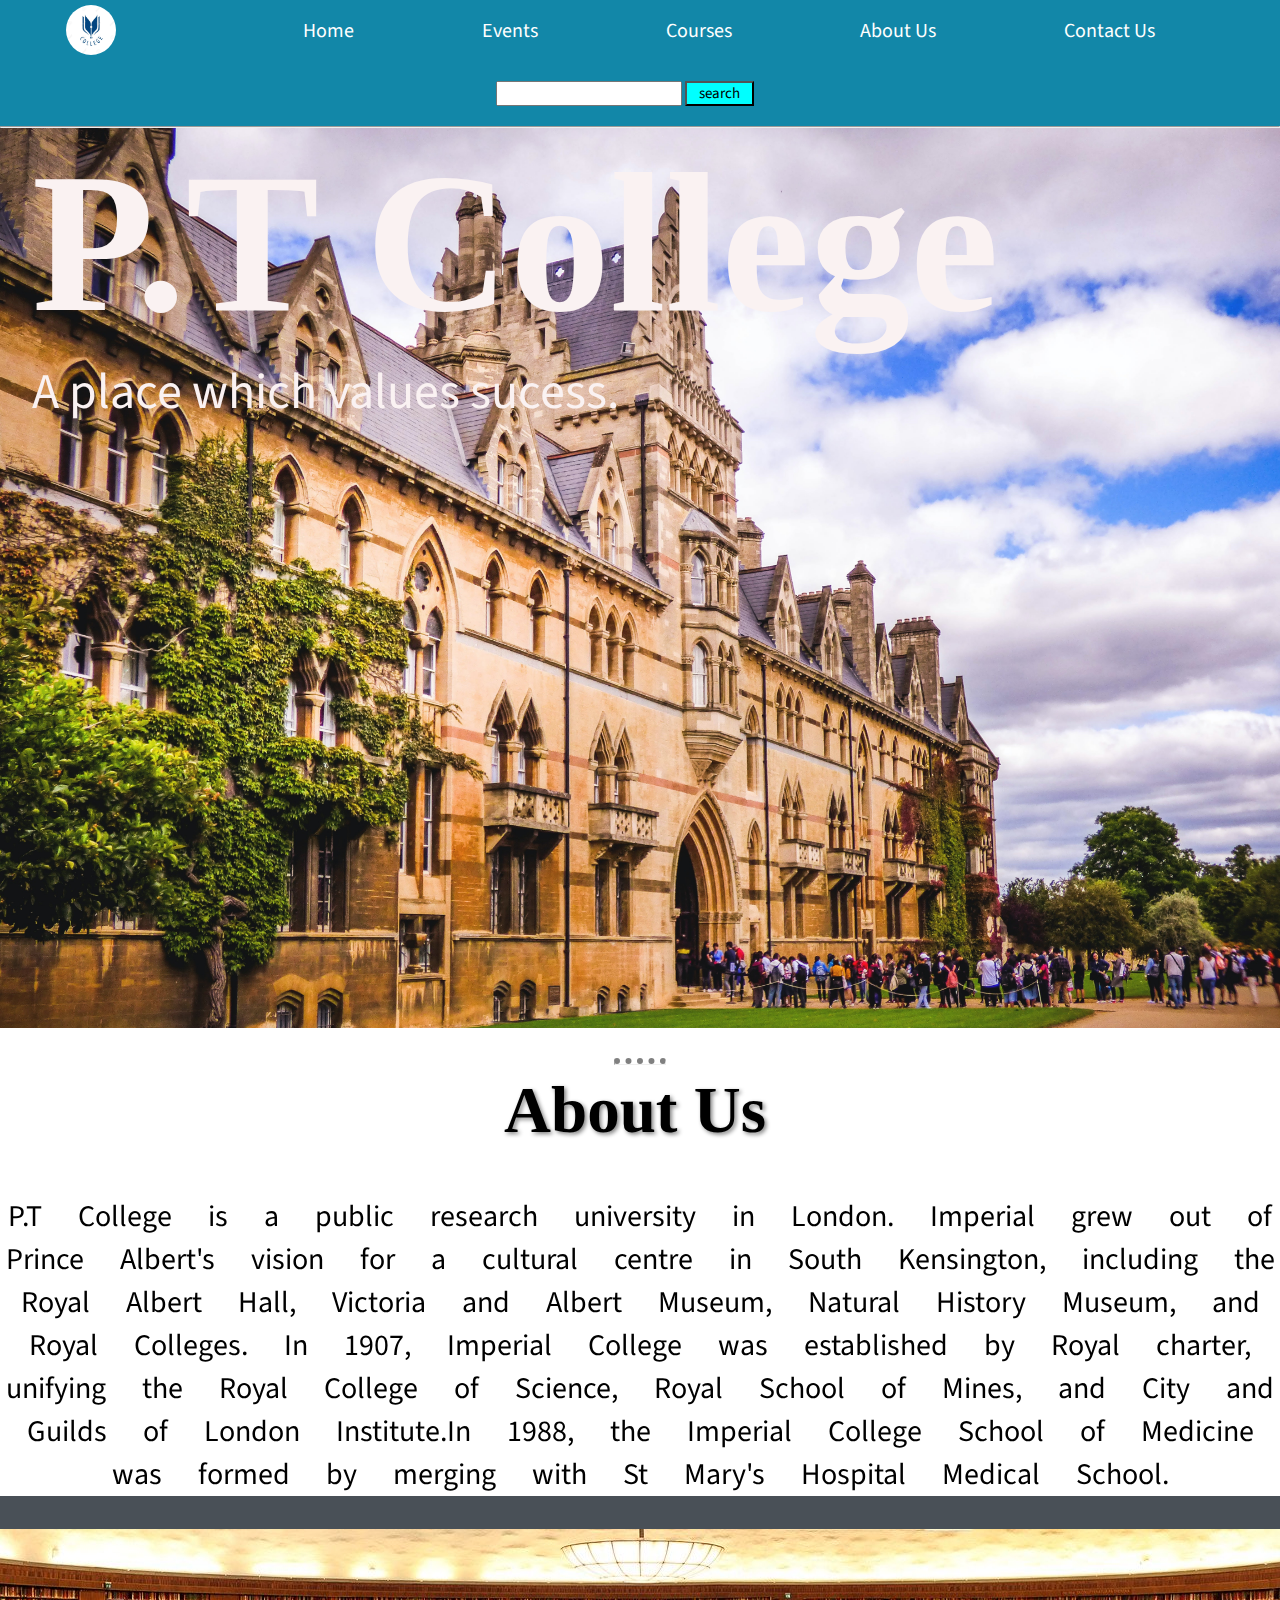
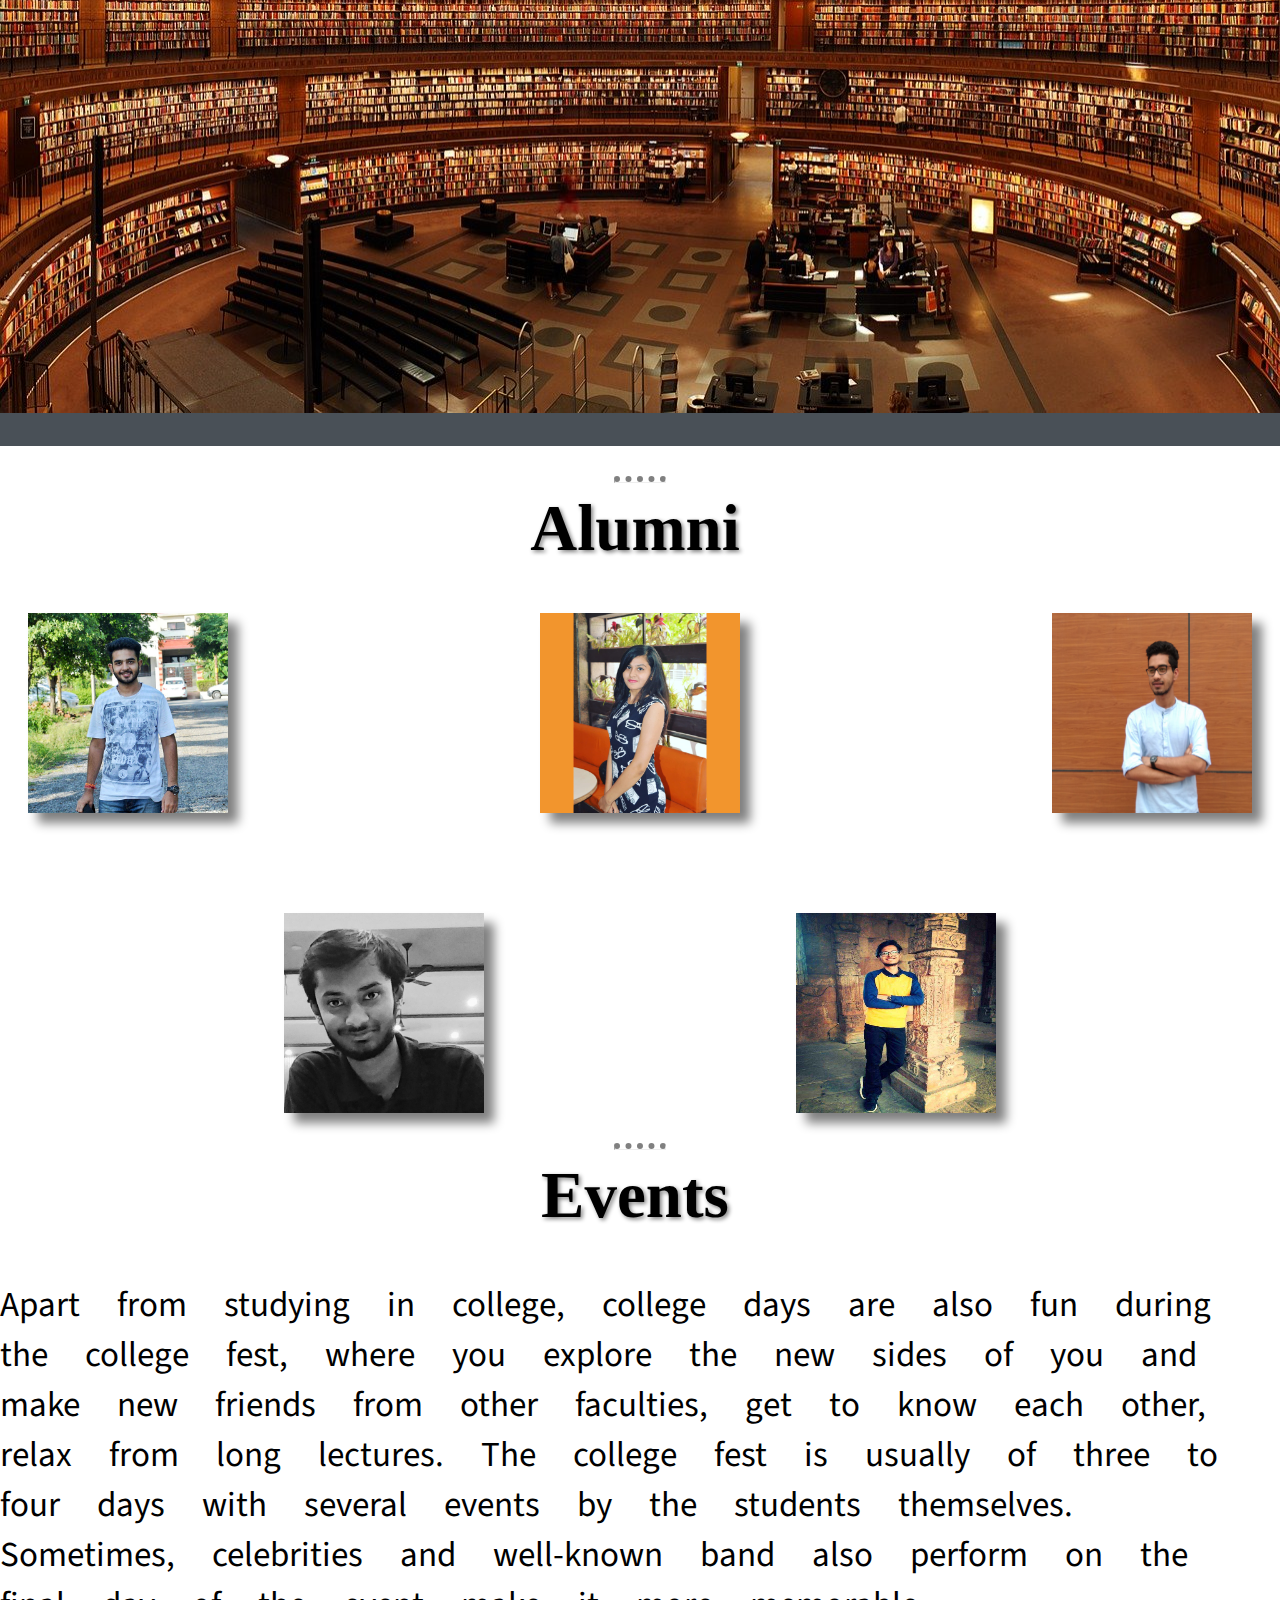
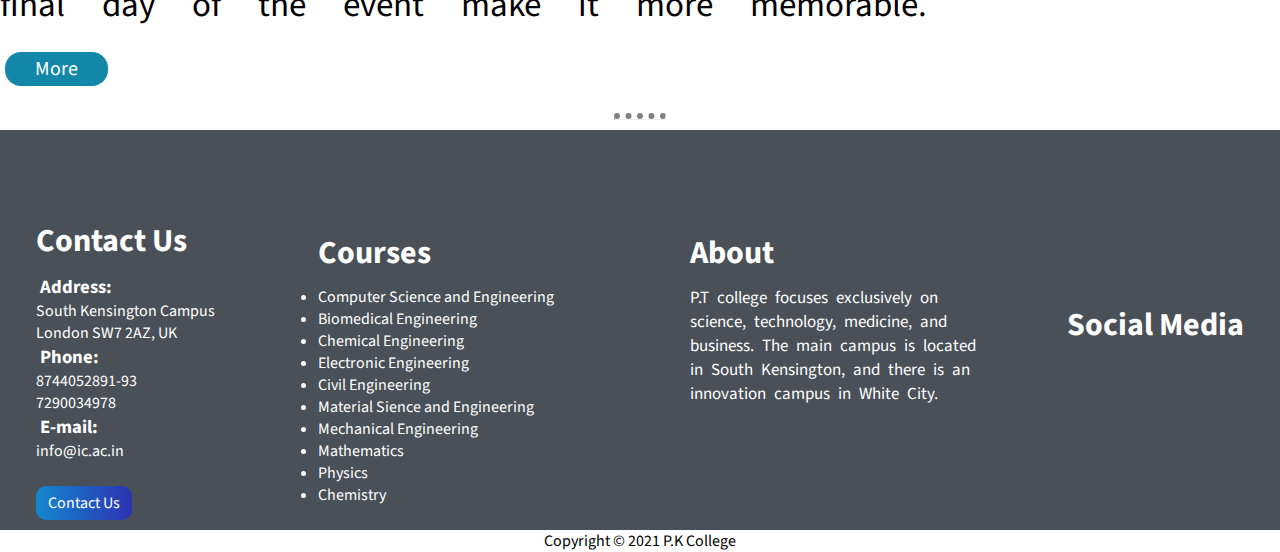
<file: index.html>
<!DOCTYPE html>
<html lang="en">

<head>
    <meta charset="UTF-8">
    <meta http-equiv="X-UA-Compatible" content="IE=edge">
    <meta name="viewport" content="width=device-width, initial-scale=1.0">
    <title>College</title>
    <link rel="stylesheet" href="https://cdnjs.cloudflare.com/ajax/libs/font-awesome/5.10.0/css/all.min.css"
        integrity="sha512-PgQMlq+nqFLV4ylk1gwUOgm6CtIIXkKwaIHp/PAIWHzig/lKZSEGKEysh0TCVbHJXCLN7WetD8TFecIky75ZfQ=="
        crossorigin="anonymous" />
    <link
        href="https://fonts.googleapis.com/css2?family=Fruktur&family=Oswald:wght@200&family=Source+Sans+Pro:wght@600&display=swap"
        rel="stylesheet">
    <link rel="stylesheet" href="style.css">
    <link rel="icon" href="favicon.ico">

</head>

<body>
    <hr class="first">
    <section class="header">
        <nav id="navbar">
            <div id="logo">
                <a href="index.html">
                    <img src="img/logo.webp" alt="logo"></a>
            </div>
            <ul>
                <li><a href="index.html">Home</a></li>
                <li><a href="events.html">Events</a></li>
                <div class="dropdown">
                    <li><a href="#">Courses</a>
                        <div class="content">
                            <hr>
                            <p>B.TECH</p>
                            <p>M.TECH</p>

                        </div>
                    </li>
                </div>
                <li><a href="#about">About Us</a></li>
                <li><a href="#footer">Contact Us</a></li>
            </ul>
            <div class="search">
                <input type="text">
                <button>search</button>
            </div>
        </nav>
    </section>
    <hr class="second">
    <section id="background">
        <div class="text">
            <h1 class="primary">P.T College</h1>
            <p class="secondary">A place which values sucess.</p>
        </div>
    </section>
    <center>
        <hr class="dot">
    </center>

    <section id="about">
        <h1 class="heading">About Us</h1>
        <p>P.T College is a public research university in London. Imperial grew out of Prince Albert's vision for a
            cultural centre in South Kensington, including the Royal Albert Hall, Victoria and Albert Museum, Natural
            History Museum, and Royal Colleges. In 1907, Imperial College was established by Royal charter, unifying the
            Royal College of Science, Royal School of Mines, and City and Guilds of London Institute.In 1988, the
            Imperial College School of Medicine was formed by merging with St Mary's Hospital Medical School. </p>
    </section>
    <section class="slideshow">
        <div class="slide">
        </div>
        
    </section>
    <center>
        <hr class="dot">
    </center>
    <h1 class="heading al-head">Alumni</h1>
    <section id="alumni">
        <div class="alb">
            <img src="img/alumni-4.jpg" class="alimg" alt="">
        </div>
        <div class="alb alumni-2"><img src="img/alumni-1.jpg" class="alimg" alt="">
        </div>
        <div class="alb"><img src="img/alumni-2.jpeg" class="alimg" alt=""></div>
        <div class="alb alumni-2"><img src="img/alumni-3.jpg" class="alimg" alt=""></div>
        <div class="alb"><img src="img/alumni-5.jpeg" class="alimg" alt=""></div>
    </section>

    <center>
        <hr class="dot">
    </center>
    <span id="events-1"></span>
    <section id="events">
        <h1 class="heading">Events</h1>

        <div>
            <p class="ev-txt">Apart from studying in college, college days are also fun during the college fest, where
                you explore the new sides of you and make new friends from other faculties, get to know each other,
                relax from long lectures. The college fest is usually of three to four days with several events by the
                students themselves. Sometimes, celebrities and well-known band also perform on the final day of the
                event make it more memorable.</p>
            <div><a href="events.html" target="_blank">More</a></div>
        </div>
    </section>

    <center>
        <hr class="dot">
    </center>

    <section id="footer">
        <div class="contact">
            <h1 class="foothead">Contact Us</h1>
            <h3><i class="fas fa-map-marker-alt"></i>Address:</h3>
            <p>South Kensington Campus
            <p> London SW7 2AZ, UK</p>
            <h3><i class="fas fa-phone"></i>Phone:</h3>
            <p>8744052891-93 <br>
                7290034978</p>
            <h3><i class="fas fa-at"></i> E-mail:</h3>

            <p class="address">info@ic.ac.in</p>
            <a class="btn" href="contact.html" target="_blank">Contact Us</a>
        </div>

        <div class="courses">
            <h1 class="foothead">Courses</h1>
            <ul>
                <li>Computer Science and Engineering</li>
                <li>Biomedical Engineering</li>
                <li>Chemical Engineering</li>
                <li>Electronic Engineering</li>
                <li>Civil Engineering</li>
                <li>Material Sience and Engineering</li>
                <li>Mechanical Engineering</li>
                <li>Mathematics</li>
                <li>Physics</li>
                <li>Chemistry</li>
            </ul>
        </div>
        <div class="imperial">
            <h1 class="foothead">About </h1>
            <p>P.T college focuses exclusively on science, technology, medicine, and business. The main campus is
                located in South Kensington, and there is an innovation campus in White City.</p>
        </div>
        <div class="ic">
            <h1 class="foothead">Social Media</h1>
            <div class="icon">
                <a href="https://www.facebook.com"><i class="fab fa-facebook-square"></i></a>
                <a href="https://www.instagram.com"> <i class="fab fa-instagram"></i></a>
                <a href="https://www.twitter.com"> <i class="fab fa-twitter"></i></a>
                <a href="https://www.linkedin.com"> <i class="fab fa-linkedin"></i></a>
            </div>
        </div>
    </section>
    <section class="copyright">
        <div>
            <p>Copyright © 2021 P.K College</p>
        </div>
    </section>

</body>

</html>
</file>
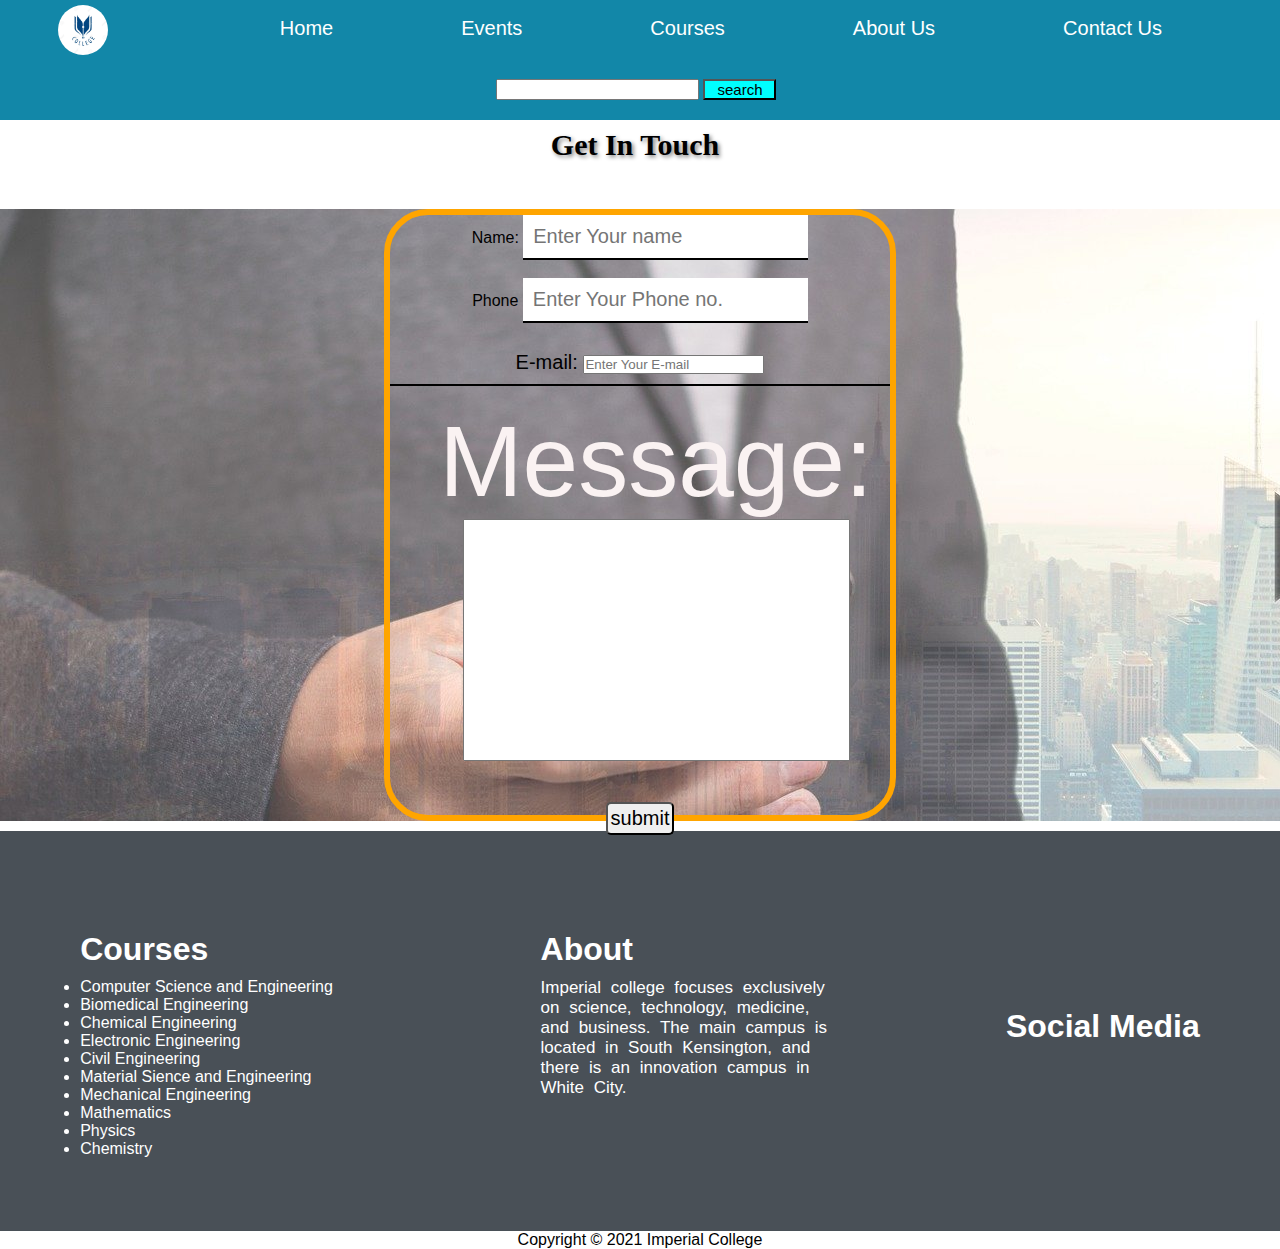
<file: contact.html>
<!DOCTYPE html>
<html lang="en">

<head>
    <meta charset="UTF-8">
    <meta http-equiv="X-UA-Compatible" content="IE=edge">
    <meta name="viewport" content="width=device-width, initial-scale=1.0">
    <title>Contact form</title>
    <link rel="stylesheet" href="https://cdnjs.cloudflare.com/ajax/libs/font-awesome/5.10.0/css/all.min.css"
    integrity="sha512-PgQMlq+nqFLV4ylk1gwUOgm6CtIIXkKwaIHp/PAIWHzig/lKZSEGKEysh0TCVbHJXCLN7WetD8TFecIky75ZfQ=="
    crossorigin="anonymous" />
    <link rel="stylesheet" href="style.css">
    <link rel="stylesheet" href="form.css">
</head>

<body>
    <nav id="navbar">
        <div id="logo">
            <img src="img/logo.webp" alt="logo">
        </div>
        <ul>
            <li><a href="#">Home</a></li>
            <li><a href="#">Events</a></li>
            <li><a href="#">Courses</a></li>
            <li><a href="#about">About Us</a></li>
            <li><a href="#">Contact Us</a></li>
        </ul>
        <div class="search">
            <input type="text">
            <button>search</button>
        </div>
    </nav>
    
    <div > 
        <h1 class="get heading">Get In Touch</h1>
    </div>
    <section class="for">
      
        <div  class="form">
            <form action=""  >
                <div id="name">
                <label for="name">Name:</label>
                <input type="text" class="name" placeholder="Enter Your name">
               </div>
               <br>
               <div>
                <label for="phone">Phone</label>
                <input type="phone" class="phone" placeholder="Enter Your Phone no.">
               </div>
                <br>
                <div class="email">
                <label for="name">E-mail:</label>
                <input type="email" placeholder="Enter Your E-mail">
                </div>
                <br>
                <div class="text">
                <label for="text">Message:</label><br>
                <textarea name="text" id="" cols="30" rows="10"></textarea>
                </div>
                <br>
                <div >
                <button class="sbtn">submit</button>
                </div>
                </form>
        </div>
    </section>

    <section id="footer">
  

        <div class="courses">
            <h1 class="foothead">Courses</h1>
            <ul>
                <li>Computer Science and Engineering</li>
                <li>Biomedical Engineering</li>
                <li>Chemical Engineering</li>
                <li>Electronic Engineering</li>
                <li>Civil Engineering</li>
                <li>Material Sience and Engineering</li>
                <li>Mechanical Engineering</li>
                <li>Mathematics</li>
                <li>Physics</li>
                <li>Chemistry</li>
            </ul>
        </div>
        <div class="imperial">
            <h1 class="foothead">About </h1>
            <p>Imperial college focuses exclusively on science, technology, medicine, and business. The main campus is
                located in South Kensington, and there is an innovation campus in White City.</p>
        </div>
        <div class="ic">
            <h1 class="foothead">Social Media</h1>
            <p class="icon"><i class="fab fa-facebook-square"></i>
                <i class="fab fa-instagram"></i>
                <i class="fab fa-twitter"></i>
                <i class="fab fa-linkedin"></i>
            </p>
        </div>
    </section>
    <section class="copyright">
        <div>
            <p>Copyright © 2021 Imperial College</p>
        </div>
    </section>

</body>

</html>
</file>
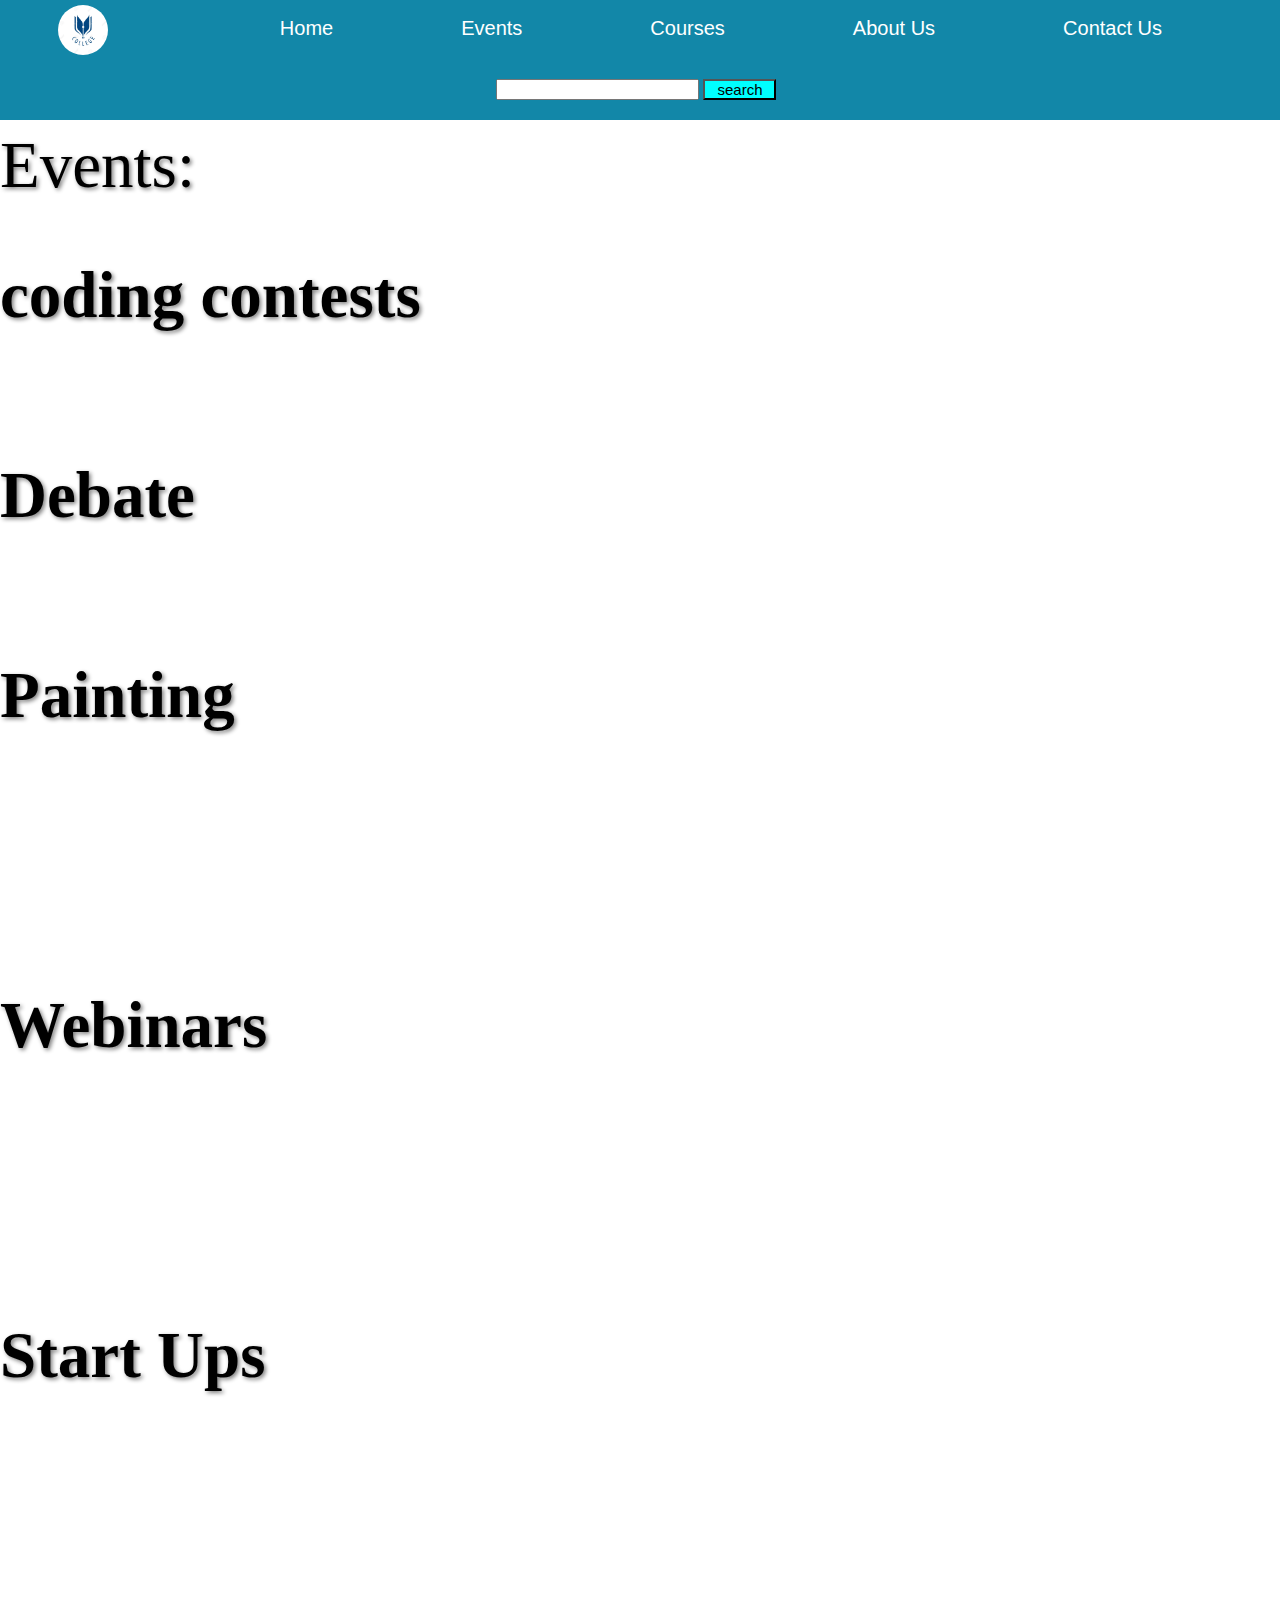
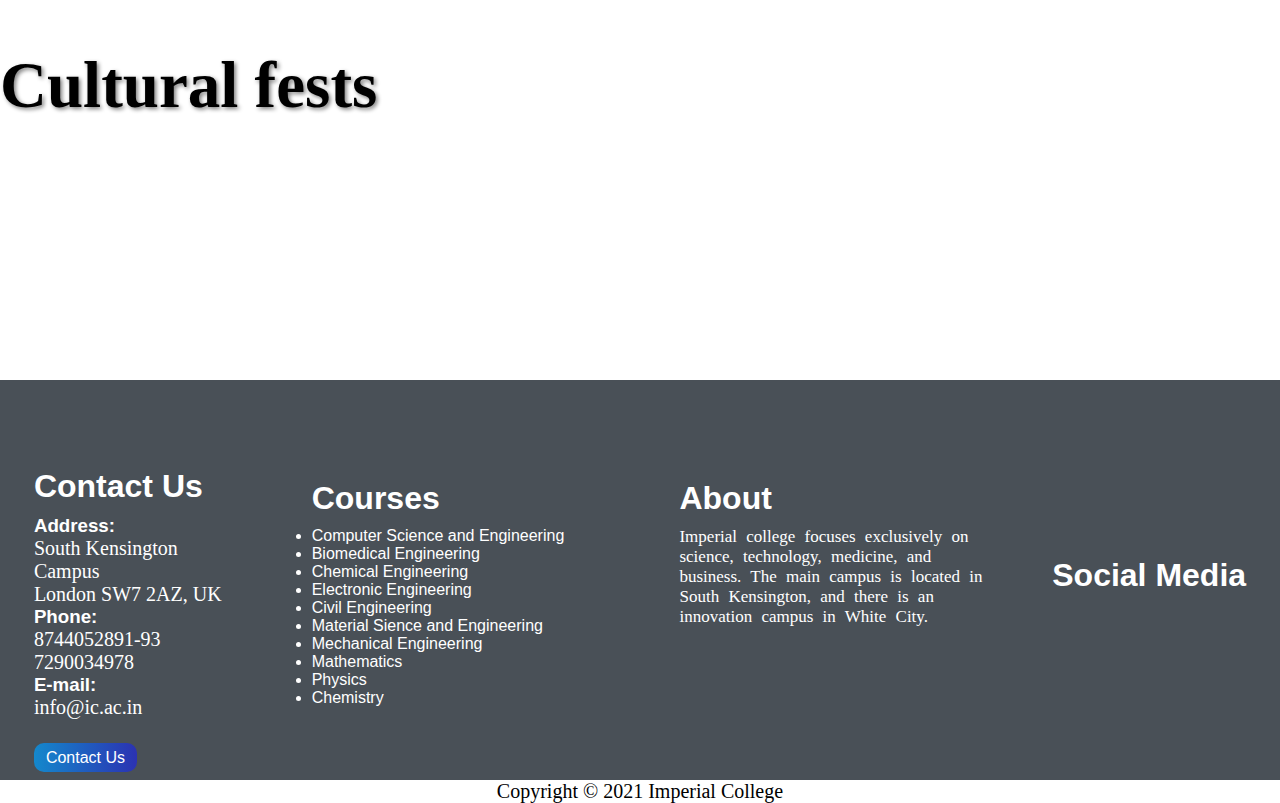
<file: events.html>
<!DOCTYPE html>
<html lang="en">

<head>
    <meta charset="UTF-8">
    <meta http-equiv="X-UA-Compatible" content="IE=edge">
    <meta name="viewport" content="width=device-width, initial-scale=1.0">
    <title>Events</title>
    <link rel="stylesheet" href="Events.css">
    <link rel="stylesheet" href="style.css">

</head>

<body>
    <nav id="navbar">
        <div id="logo">
            <img src="img/logo.webp" alt="logo">
        </div>
        <ul>
            <li><a href="#">Home</a></li>
            <li><a href="#">Events</a></li>
            <li><a href="#">Courses</a></li>
            <li><a href="#about">About Us</a></li>
            <li><a href="#footer">Contact Us</a></li>
        </ul>
        <div class="search">
            <input type="text">
            <button>search</button>
        </div>
    </nav>
    <section class="Event">
        <div class="heading">Events:</div>
        <section class="evnts">
            <div>
                <h1 class="heading">coding contests</h1>
            </div>
            <div>
                <h1 class="heading">Debate</h1>
            </div>
            <h1 class="heading">Painting</h1>
            <div></div>
            <h1 class="heading">Webinars</h1>
            <div></div>
            <h1 class="heading">Start Ups</h1>
            <div></div>
            <h1 class="heading">Cultural fests</h1>
            <div></div>
        </section>
    </section>
    <section id="footer">
        <div class="contact">
            <h1 class="foothead">Contact Us</h1>
            <h3>Address:</h3>
            <p>South Kensington Campus
            <p> London SW7 2AZ, UK</p>
            <h3>Phone:</h3>
            <p>8744052891-93 <br>
                7290034978</p>
            <h3>E-mail:</h3>

            <p class="address">info@ic.ac.in</p>
            <a class="btn" href="contact.html">Contact Us</a>
        </div>

        <div class="courses">
            <h1 class="foothead">Courses</h1>
            <ul>
                <li>Computer Science and Engineering</li>
                <li>Biomedical Engineering</li>
                <li>Chemical Engineering</li>
                <li>Electronic Engineering</li>
                <li>Civil Engineering</li>
                <li>Material Sience and Engineering</li>
                <li>Mechanical Engineering</li>
                <li>Mathematics</li>
                <li>Physics</li>
                <li>Chemistry</li>
            </ul>
        </div>
        <div class="imperial">
            <h1 class="foothead">About </h1>
            <p>Imperial college focuses exclusively on science, technology, medicine, and business. The main campus is
                located in South Kensington, and there is an innovation campus in White City.</p>
        </div>
        <div class="ic">
            <h1 class="foothead">Social Media</h1>
            <p class="icon"><i class="fab fa-facebook-square"></i>
                <i class="fab fa-instagram"></i>
                <i class="fab fa-twitter"></i>
                <i class="fab fa-linkedin"></i>
            </p>
        </div>
    </section>
    <section class="copyright">
        <div>
            <p>Copyright © 2021 Imperial College</p>
        </div>
    </section>

    </section>
</body>

</html>
</file>
<file: style.css>
* {
    font-family: 'Source Sans Pro', sans-serif;
    margin: 0;
    padding: 0;
}
::selection{
    color:white;
    background: #495057;
}

/* navigation section */
.first{
    position: fixed;
}
.second{
    position:relative;
}

.header{
    display: flex;
    flex-wrap: wrap;
  position: sticky;
    top: 0;
    z-index: 1;
}
#background{
    min-height: 100vh;
    width: 100%;
    background-image: url(img/clg.jpg);
    background-size: cover;
    position: relative;
}
#navbar {
    display: flex;
    flex-wrap: wrap;
    justify-content: space-around;
    background-color: #1287A8;
}

#logo img {
    margin-left: 4px;
    margin-top: 5px;
    width: 50px;
    border-radius: 60px;
}

#navbar ul {
    margin-top: 9px;
    display: flex;
}

#navbar ul li {

    list-style: none;
}

#navbar ul li a {
    font-size: 20px;
   display: inline-flex;
    color: white;
    text-decoration: none;
    padding: 8px 64px;
}

#navbar ul li a:hover {
    background-color:white ;
    color: black;
}



.search {
    padding: 0px 95px;
    margin: 20px 0px;
    width: 288px;
}
.search input,button{
    align-self: flex-end;
}

.search button {
    background-color: cyan;
    font-size: 15px;
    padding: 0px 12px;
}

.search input {

    font-size: 15px;
}

button:hover {
    cursor: pointer;
}

.text {
    color: #faf2f2;
    font-size: 100px;
    padding-left: 2rem;
    align-items: center;
}
.text .primary{
    font-family: poppins;
  
}
.text .secondary{
    font-size: 50px;
    position: relative;
    animation-name: movingtext;
    animation-duration: 5s;
    animation-timing-function: ease-in-out;
    animation-delay: 1s;
    animation-iteration-count: 1;
    animation-fill-mode: forwards;
    
}
@keyframes movingtext {
    from{
        left: 0px;
    }
    to{
    transform: scale(0.6);
        left: 47px;
    }
    
}
/* courses dropdown */
.dropdown{
    position: relative;
    display:inline-block;
}

.content{
    background-color:#555 ;
    color: white;
    display: none;
    min-width: 197px;
    position: absolute;
    font-size: 20px;
    padding-top: 10px;
}
.dropdown:hover .content{
display: block;
}

/* About section */
#about {
    position: relative;
    font-size: 30px;
    text-align: center;
    
}
.heading{
    text-shadow: 2px 2px 4px grey;
    font-family: poppins;
    margin: 8px 10px 47px 0px;
     font-size: 65px;
}
.dot{
    margin-top: 30px;
    width:50px;
    border-top: 6px dotted grey;
}
#about p{
    word-spacing: 30px;
}




/* alumni section */
.al-head{
    text-align: center;
}
#alumni{
    height:500px;
display:flex;
flex-wrap: wrap;
justify-content: space-around;
}
.alimg{
    height:200px ;
    width:200px ;
}

.alb{
    display: flex;
    height:200px;
    width:200px;
    box-shadow: 10px 10px 10px grey;
    
}
.alb :hover{
    border-radius: 70px;
    transform: scale(1.5);
    transition-duration: 1.5s;

}

.alumni-2{
    align-self: end;
}


/* Event section */

#events h1{
    text-align: center;
}
.ev-txt{
    font-size: 35px;
    word-spacing: 30px;
    font-family: 'Source Sans Pro', sans-serif;
}
#events p{
    margin-bottom: 25px;
}
#events a{
    margin:0px 5px;
    background-color: #1287A8;
    text-decoration: none;
    color: white;
    font-size: 20px;
    border-radius: 16px;
    padding: 3px 30px;
}

/* footer section */
#footer{
    margin-top: 10px;
    background-color:#495057 ;
    color: white;
    font-family: poppins;
    display: flex;
    align-items: center;
    height: 400px;
    justify-content: space-around;
}
.contact{
    font-family: poppins;
    height: 225px;
    width: 210px;
}
 .icon{
      width: auto;
    font-size: 40px;
}

.fab:hover {
cursor: pointer;
}
.ic{
    align-self: center;
}
.icon a i{
   
    color:white;
}

.address{
    margin-bottom: 30px;
}
.contact h3 i {
 color: rgb(204, 192, 31);
    padding-right: 4px;
}

.btn{
    color:white;
    text-decoration: none;
    background:linear-gradient(to right,#1488CC,#2B32B2);
    font-size: 16px;
    padding: 6px 12px;
    border-radius: 10px;


}
.btn:hover{
    background: rgb(78, 73, 73);
}

.courses{
    font-family: poppins;
    height: 200px;
    width: 300px;
}

.imperial{
    height: 200px;
    width: 305px;
    overflow-wrap: inherit;
}
.imperial p {
    font-size: 17px;
    word-spacing: 5px;
}
.courses ul {
   text-align: left;
}
.foothead{
    margin-bottom: 10px;
}
.copyright{
    text-align: center;
}

/* slideshow */
.slideshow{
    height: 550px;
    /* width: 1527px; */
    width: auto;
    flex-wrap: wrap;
    justify-content: center;
    align-items: center;
    display: flex;
    background-color: #495057;
}
.slide{
    height: 484px;
    width: 1280px;
    background-image: url(img/bac.jpg) ;
    background-repeat: no-repeat;
    background-size: 100% 100%;
    animation: slider 14s  infinite ease;
}
@keyframes slider {
    0%{
    background-image: url(img/bac.jpg) ;

    }
    20%{
    background-image: url(img/classroom.jpg) ;

    }
    40%{
    background-image: url(img/cd.jpeg) ;

    }
    
    60%{
    background-image: url(img/sport.jpg) ;

    }
}
</file>
<file: form.css>
*{
    padding: 0;
    margin:0;
}

.for{
    display: flex;
    justify-content: space-around;
    align-items: center;
    background-image: url(img/contact.jpg);
}
.map{border-radius: 2%;
}


.for div{
   text-align: center;
}
.get{ 
    text-align: center;
    font-size: 30px;
 }
.form{
    height: 600px;
    width: 500px;
    border: 6px solid orange;
    border-radius: 44px;
}

.name,.phone,.email{
    font-size: 20px;
    padding: 10px 10px;
    border:none;
    border-bottom: 2px black solid;
}

.text textarea{
    padding-left: 10px;
    padding-top: 10px;
    resize: none;
    font-size: 20px;
}
.sbtn {
    cursor: pointer;
    padding: 3px 3px;
    border-radius: 5px;
    font-size: 20px;
}
.sbtn:hover{
    background-color: #1287A8;
    color: white;
}
</file>
<file: Events.css>
.evnts{
    display: flex;
    flex-direction: column;
    justify-content: space-evenly;

}

.evnts div{
    height:200px;
  
}
.deb{
    display: flex;
    align-items: center;
    justify-content: space-around;

}
.debate{
width: 300px;
}
.debcon{
    box-shadow: -10px 10px 10px grey;

    width: 694px;
}
 p{
    font-family: poppins;
    font-size: 20px;
}
.debate  img{
    border-radius: 25px;
    width: 210px;
    height: 161px;
}
.des{
    display:flex;
    justify-content:space-around;
}
.descon {
    box-shadow: 10px 10px 10px grey;

    width: 423px;
    
}

.design  img{
    border-radius: 25px;
    width: 210px;
    height: 161px;
}

.web {
    display:flex;
    justify-content: space-around;
}
.webcon{
    box-shadow: -10px 10px 10px grey;

    width: 620px;
}
.comp{
    
    align-items: center;
    display: flex;
    justify-content: space-around;
}
.code {
    box-shadow: 10px 10px 10px grey;
    
    width: 654px;

}

.coding{
  
    width: 210px;
}
.coding  img{
    border-radius: 25px;
    width: 210px;
    height: 161px;
}
.webinars  img{
    border-radius: 25px;
    width: 210px;
    height: 161px;
}
#star{
    display: flex;
    height: 400px;
    align-items: center;
    justify-content: space-around;
}
  .starcon{
    box-shadow: 10px 10px 10px grey;
    width: 774px;
    height: 200px;
}
.start  img{
    border-radius: 25px;
    width: 210px;
    height: 161px;
}

.fest{
    display: flex;
    justify-content: space-around;
}
 
.festcon{
    box-shadow: -10px 10px 10px grey;

    width: 650px;
}
.cultural  img{
    border-radius: 25px;
    width: 210px;
    height: 161px;
}
.event-slide{
    height: auto;
    width: auto;
    flex-wrap: wrap;
    justify-content: center;
    align-items: center;
    display: flex;
    background-color: #495057;
}
.eventslide{
    height: 484px;
    width: 1280px;
    background-image: url(img/inv.jpg) ;
    background-repeat: no-repeat;
    background-size: 100% 100%;
    animation: eventslides 14s  infinite ease;
}
@keyframes eventslides {
    0%{
    background-image: url(img/debate.jpg) ;

    }
    20%{
    background-image: url(img/web.jpg) ;

    }
    40%{
    background-image: url(img/inv.jpg) ;

    }
    
    60%{
    background-image: url(img/cultural.jpg) ;

    }
}
</file>
